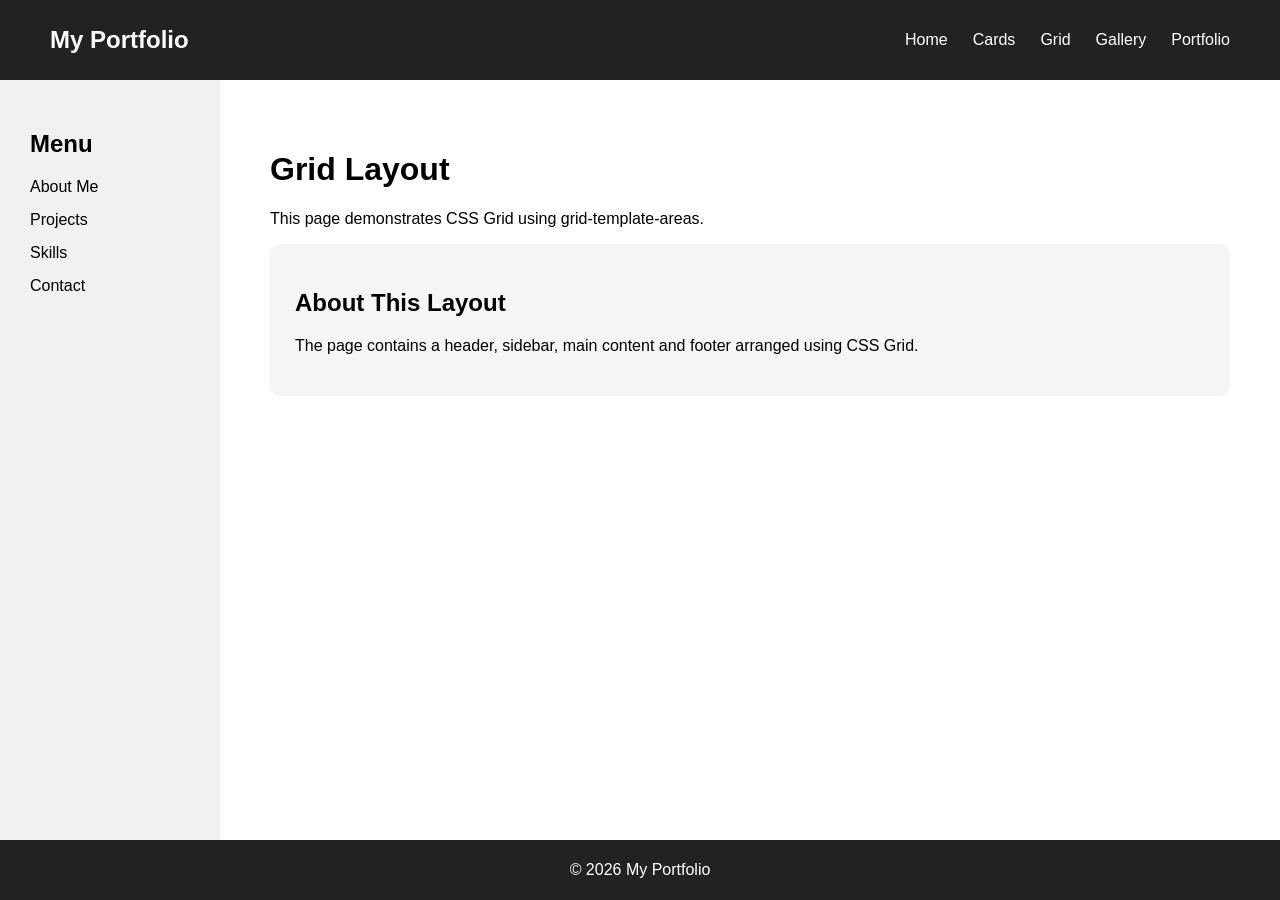
<file: grid.html>
<!DOCTYPE html>
<html lang="en">
<head>
    <meta charset="UTF-8">
    <meta name="viewport" content="width=device-width, initial-scale=1.0">

    <title>Grid Layout</title>

    <link rel="stylesheet" href="style.css">
</head>

<body>

<div class="grid-layout">

    <header class="grid-header">
        <div class="logo">My Portfolio</div>

        <nav class="nav-links">
            <a href="index.html">Home</a>
            <a href="cards.html">Cards</a>
            <a href="grid.html">Grid</a>
            <a href="gallery.html">Gallery</a>
            <a href="portfolio.html">Portfolio</a>
        </nav>
    </header>


    <aside class="grid-sidebar">

        <h2>Menu</h2>

        <ul>
            <li>About Me</li>
            <li>Projects</li>
            <li>Skills</li>
            <li>Contact</li>
        </ul>

    </aside>


    <main class="grid-main">

        <h1>Grid Layout</h1>

        <p>
            This page demonstrates CSS Grid using grid-template-areas.
        </p>

        <div class="content-box">
            <h2>About This Layout</h2>

            <p>
                The page contains a header, sidebar, main content
                and footer arranged using CSS Grid.
            </p>
        </div>

    </main>


    <footer class="grid-footer">
        <p>© 2026 My Portfolio</p>
    </footer>

</div>

</body>
</html>
</file>
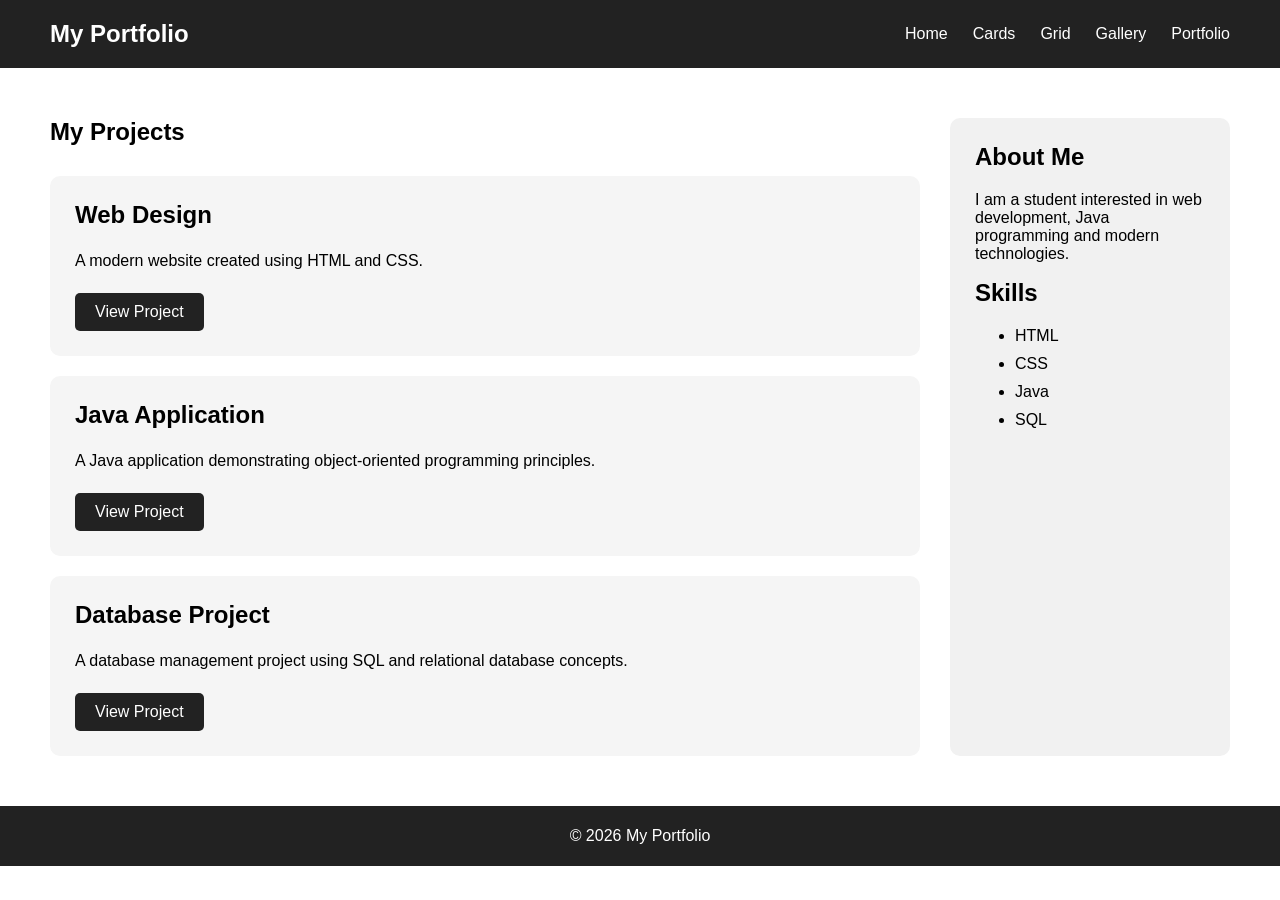
<file: portfolio.html>
<!DOCTYPE html>
<html lang="en">
<head>
    <meta charset="UTF-8">
    <meta name="viewport" content="width=device-width, initial-scale=1.0">

    <title>Portfolio</title>

    <link rel="stylesheet" href="style.css">
</head>

<body>

<header class="portfolio-header">

    <div class="logo">
        My Portfolio
    </div>

    <nav class="nav-links">
        <a href="index.html">Home</a>
        <a href="cards.html">Cards</a>
        <a href="grid.html">Grid</a>
        <a href="gallery.html">Gallery</a>
        <a href="portfolio.html">Portfolio</a>
    </nav>

</header>


<main class="portfolio-layout">

    <section class="projects">

        <h1>My Projects</h1>

        <div class="project-list">

            <article class="project-card">

                <div>
                    <h2>Web Design</h2>

                    <p>
                        A modern website created using HTML and CSS.
                    </p>
                </div>

                <a href="#" class="card-button">
                    View Project
                </a>

            </article>


            <article class="project-card">

                <div>
                    <h2>Java Application</h2>

                    <p>
                        A Java application demonstrating object-oriented
                        programming principles.
                    </p>
                </div>

                <a href="#" class="card-button">
                    View Project
                </a>

            </article>


            <article class="project-card">

                <div>
                    <h2>Database Project</h2>

                    <p>
                        A database management project using SQL and
                        relational database concepts.
                    </p>
                </div>

                <a href="#" class="card-button">
                    View Project
                </a>

            </article>

        </div>

    </section>


    <aside class="portfolio-sidebar">

        <h2>About Me</h2>

        <p>
            I am a student interested in web development,
            Java programming and modern technologies.
        </p>

        <h2>Skills</h2>

        <ul>
            <li>HTML</li>
            <li>CSS</li>
            <li>Java</li>
            <li>SQL</li>
        </ul>

    </aside>

</main>


<footer class="portfolio-footer">

    <p>© 2026 My Portfolio</p>

</footer>

</body>
</html>
</file>
<file: style.css>
* {
    box-sizing: border-box;
}

body {
    margin: 0;
    font-family: Arial, sans-serif;
}

.navbar {
    display: flex;
    justify-content: space-between;
    align-items: center;

    padding: 20px 50px;

    background-color: #222;
}

.logo {
    color: white;
    font-size: 24px;
    font-weight: bold;
}

.nav-links {
    display: flex;
    gap: 25px;
}

.nav-links a {
    color: white;
    text-decoration: none;
}

.nav-links a:hover {
    color: #aaa;
}

main {
    padding: 50px;
}
.cards-page {
    padding: 50px;
}

.cards-page h1 {
    text-align: center;
    margin-bottom: 40px;
}

.cards-container {
    display: flex;
    gap: 30px;
}

.card {
    flex: 1;

    display: flex;
    flex-direction: column;

    background-color: #f5f5f5;
    border-radius: 10px;
    overflow: hidden;

    transition: transform 0.3s, box-shadow 0.3s;
}

.card img {
    width: 100%;
    height: 200px;
    object-fit: cover;
}

.card-content {
    display: flex;
    flex-direction: column;

    flex: 1;
    padding: 20px;
}

.card-content h2 {
    margin-top: 0;
}

.card-content p {
    line-height: 1.5;
}

.card-button {
    margin-top: auto;

    padding: 10px 20px;

    background-color: #222;
    color: white;

    text-align: center;
    text-decoration: none;

    border-radius: 5px;
}

.card:hover {
    transform: translateY(-8px);
    box-shadow: 0 10px 20px rgba(0, 0, 0, 0.2);
}

.grid-header {
    grid-area: header;
}

.grid-sidebar {
    grid-area: sidebar;
}

.grid-main {
    grid-area: main;
}

.grid-footer {
    grid-area: footer;
}

.grid-header {
    display: flex;
    justify-content: space-between;
    align-items: center;

    padding: 20px 50px;

    background-color: #222;
    color: white;
}

.grid-sidebar {
    padding: 30px;

    background-color: #f1f1f1;
}

.grid-sidebar ul {
    list-style: none;
    padding: 0;
}

.grid-sidebar li {
    margin-bottom: 15px;
}

.grid-main {
    padding: 50px;
}

.content-box {
    padding: 25px;

    background-color: #f5f5f5;
    border-radius: 10px;
}

.grid-footer {
    display: flex;
    justify-content: center;
    align-items: center;

    background-color: #222;
    color: white;
}
.grid-layout {
    display: grid !important;

    grid-template-columns: 220px 1fr !important;
    grid-template-rows: 80px 1fr 60px !important;

    grid-template-areas:
        "header header"
        "sidebar main"
        "footer footer";

    min-height: 100vh;
}

.grid-header {
    grid-area: header !important;
}

.grid-sidebar {
    grid-area: sidebar !important;
}

.grid-main {
    grid-area: main !important;
}

.grid-footer {
    grid-area: footer !important;
}

.gallery-page {
    padding: 50px;
}

.gallery-page h1 {
    text-align: center;
    margin-bottom: 40px;
}

.gallery {
    display: grid;
    grid-template-columns: repeat(3, 1fr);
    gap: 20px;
}

.gallery-item {
    position: relative;
    height: 250px;
    overflow: hidden;
    border-radius: 10px;
}

.gallery-item img {
    width: 100%;
    height: 100%;
    object-fit: cover;
    display: block;
    transition: transform 0.3s;
}

.gallery-caption {
    position: absolute;
    left: 0;
    bottom: 0;
    width: 100%;
    padding: 15px;
    background-color: rgba(0, 0, 0, 0.7);
    color: white;
    text-align: center;
    opacity: 0;
    transition: opacity 0.3s;
}

.gallery-item:hover img {
    transform: scale(1.05);
}

.gallery-item:hover .gallery-caption {
    opacity: 1;
}

.portfolio-header {
    display: flex;
    justify-content: space-between;
    align-items: center;

    padding: 20px 50px;

    background-color: #222;
    color: white;
}

.portfolio-layout {
    display: grid;

    grid-template-columns: 1fr 280px;

    gap: 30px;

    padding: 50px;
}

.projects h1 {
    margin-top: 0;
    margin-bottom: 30px;
}

.project-list {
    display: flex;
    flex-direction: column;

    gap: 20px;
}

.project-card {
    display: flex;
    flex-direction: column;

    padding: 25px;

    background-color: #f5f5f5;
    border-radius: 10px;

    min-height: 180px;
}

.project-card h2 {
    margin-top: 0;
}

.project-card p {
    line-height: 1.5;
}

.project-card .card-button {
    margin-top: auto;
    align-self: flex-start;
}

.portfolio-sidebar {
    padding: 25px;

    background-color: #f1f1f1;
    border-radius: 10px;
}

.portfolio-sidebar h2 {
    margin-top: 0;
}

.portfolio-sidebar li {
    margin-bottom: 10px;
}

.portfolio-footer {
    display: flex;
    justify-content: center;
    align-items: center;

    min-height: 60px;

    background-color: #222;
    color: white;
}
</file>
